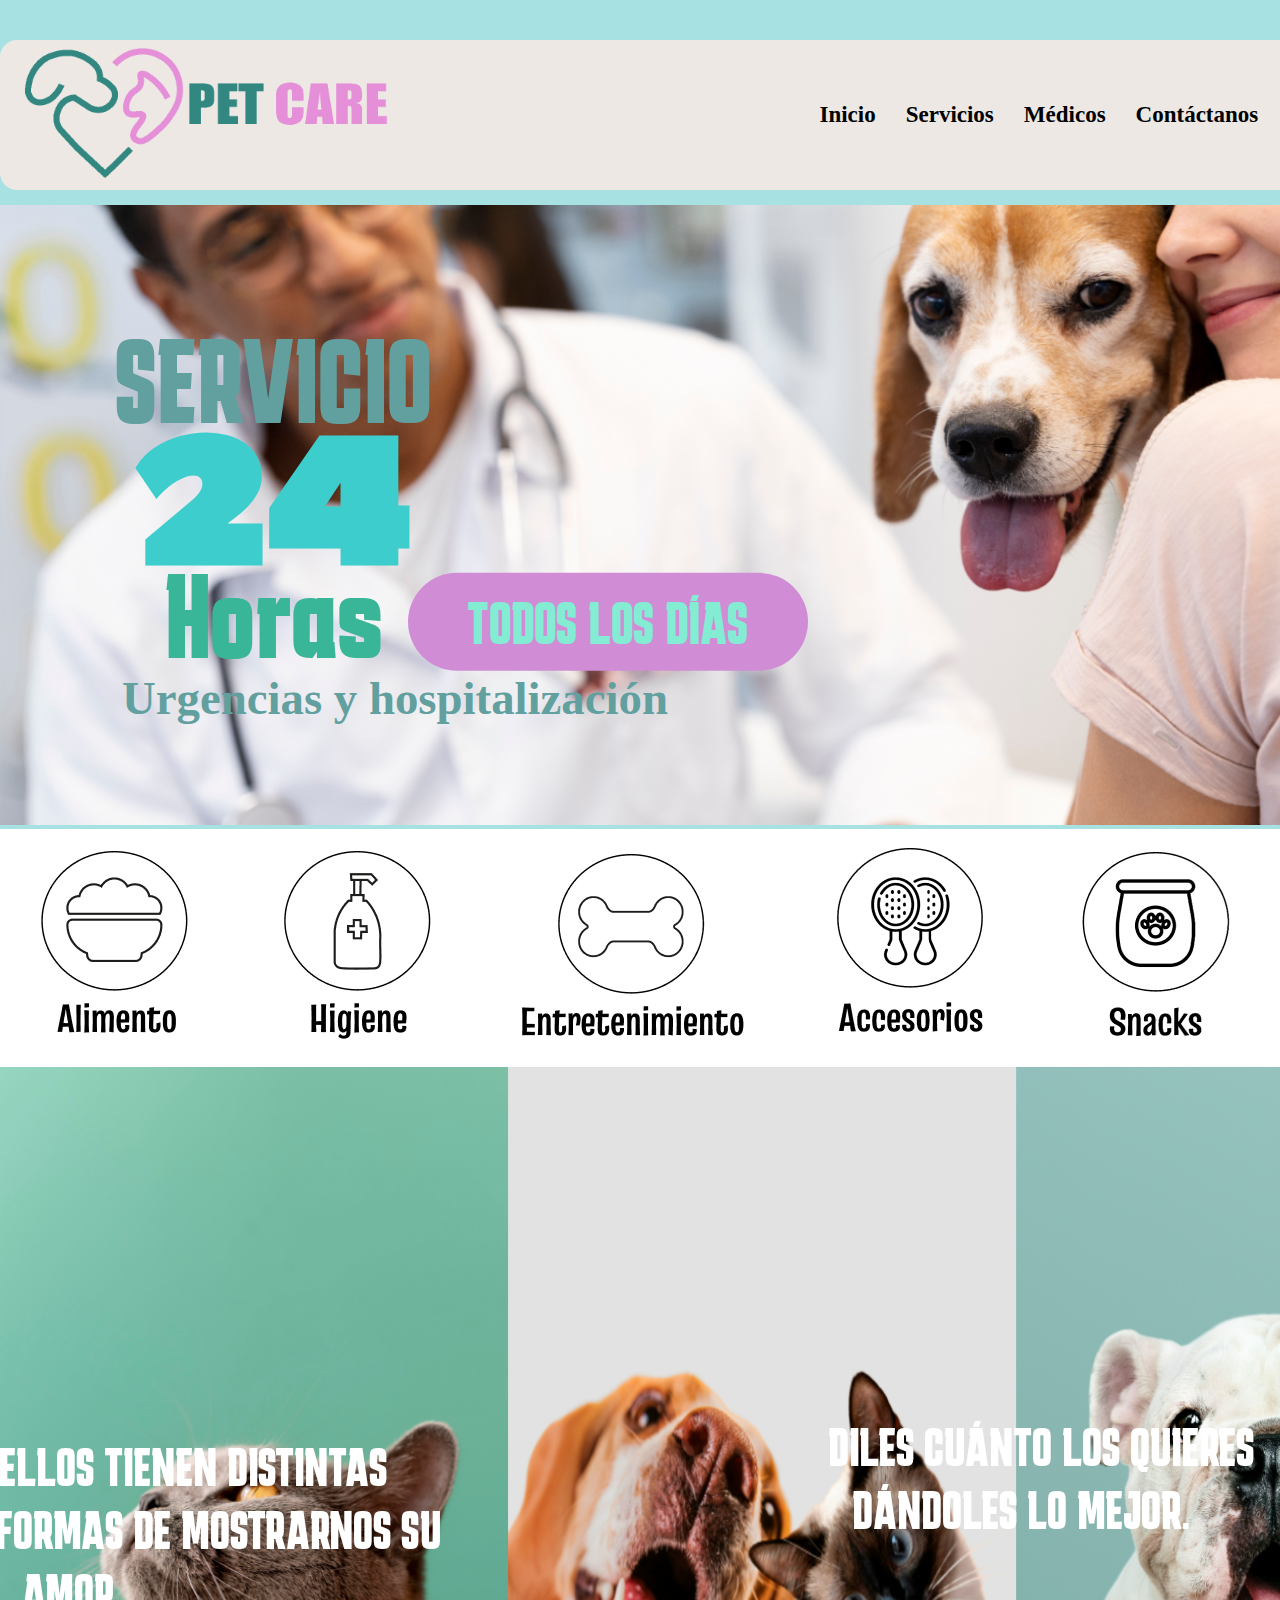
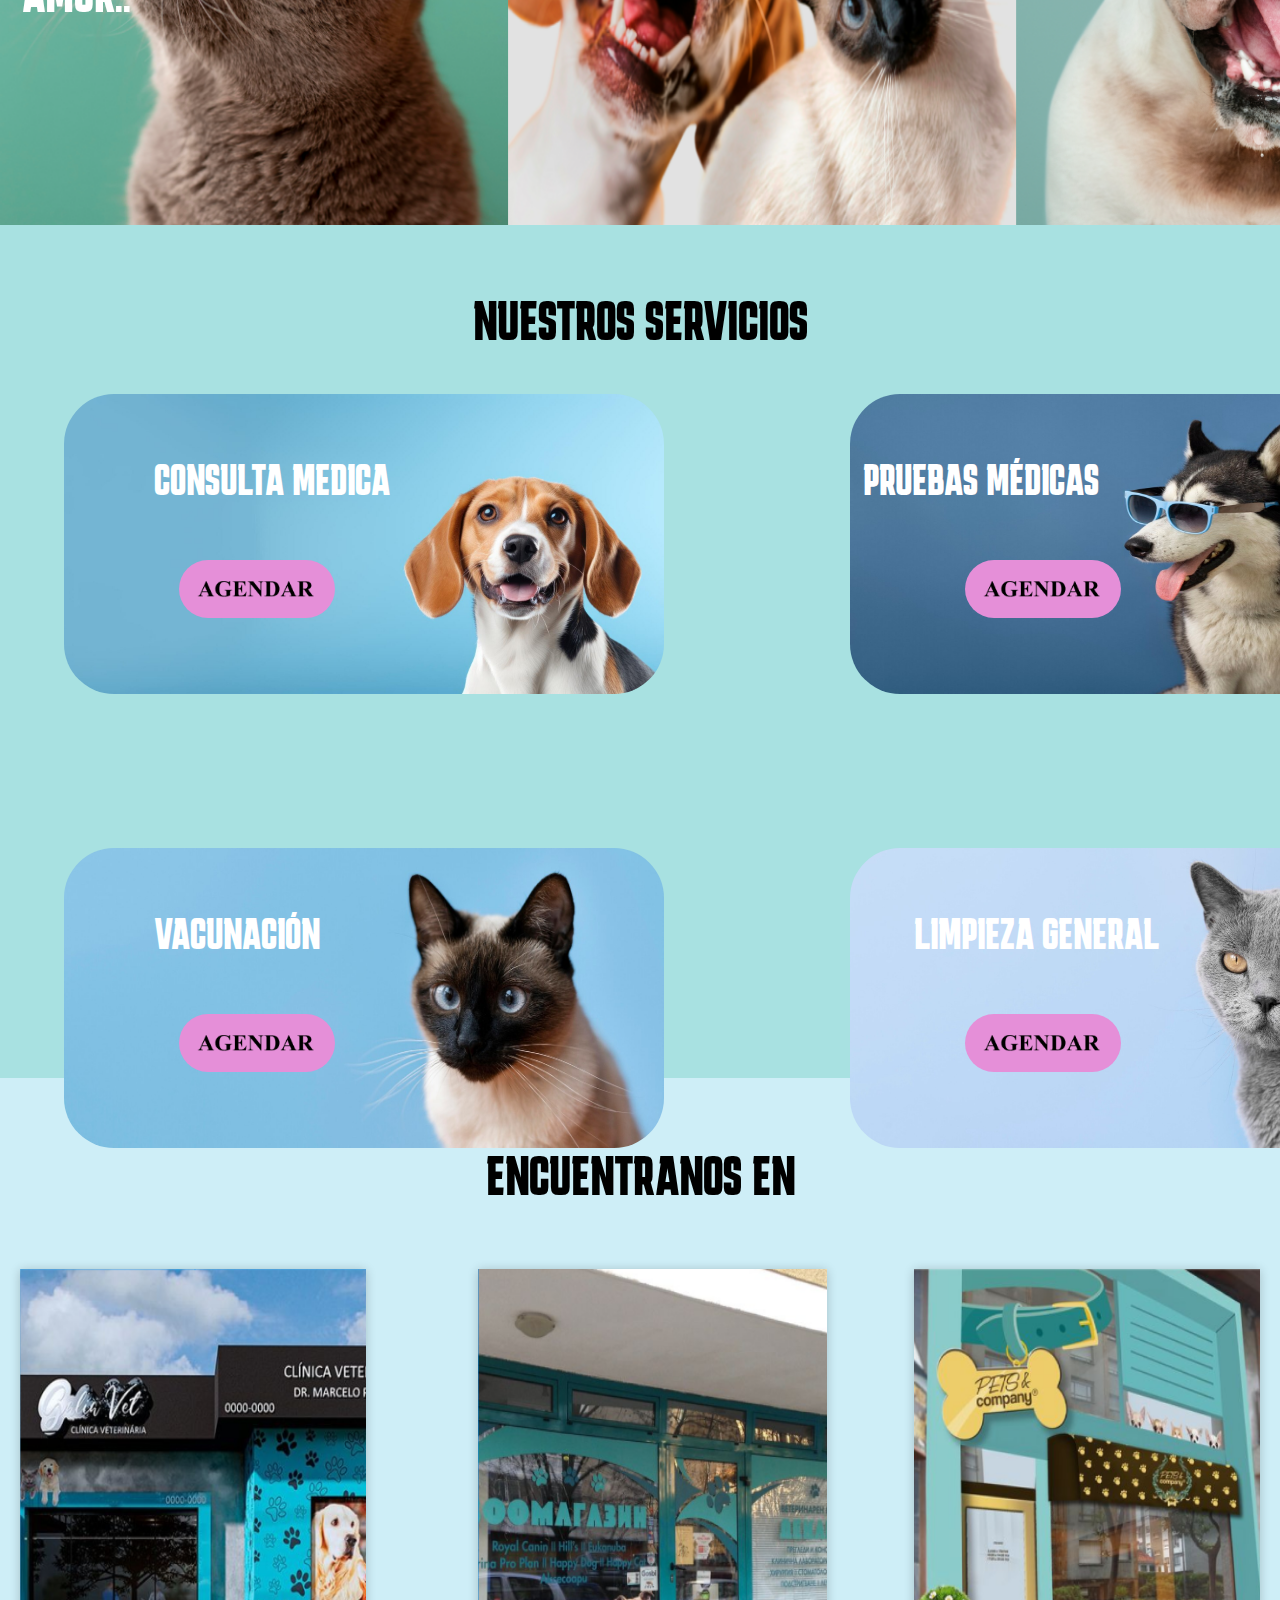
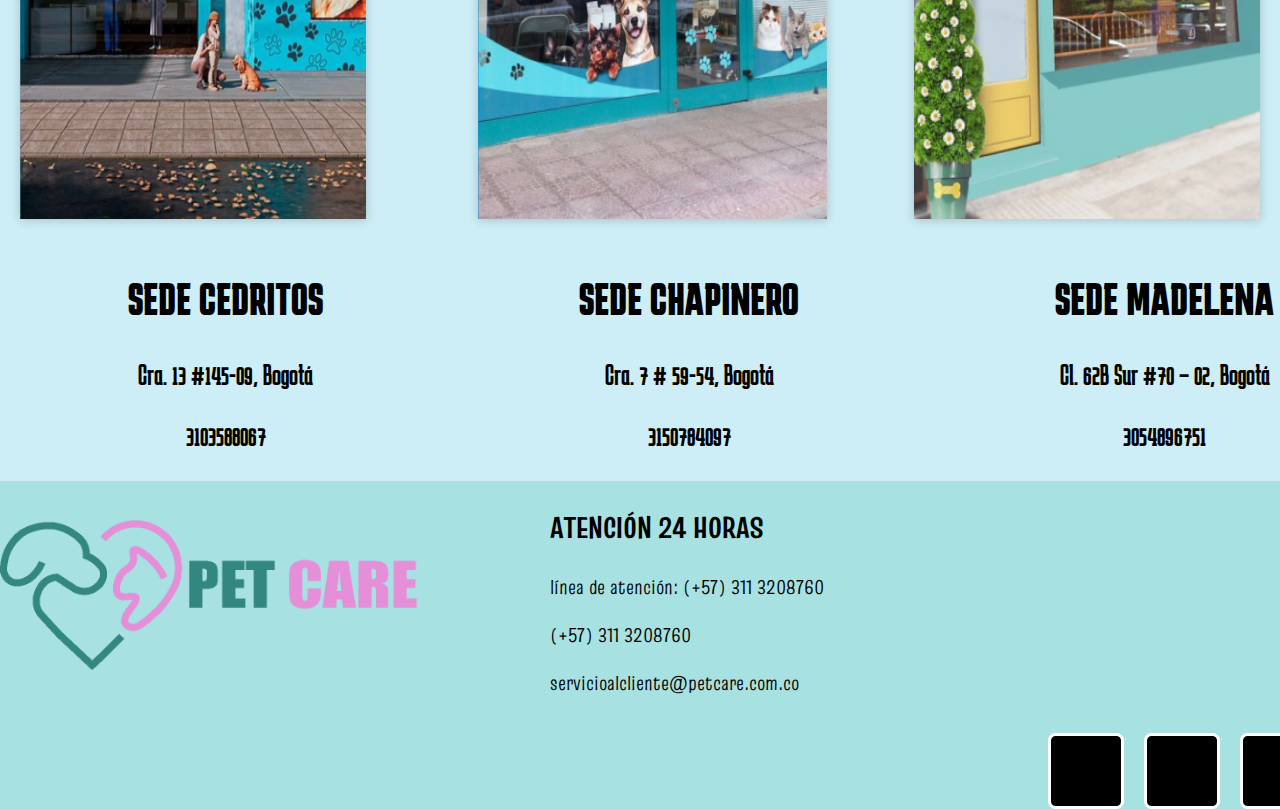
<file: index.html>
<!DOCTYPE html>
<html lang="es">
<head>
    <meta charset="UTF-8">
    <meta name="viewport" content="width=device-width, initial-scale=1.0">
    <meta http-equiv="X-UA-Compatible" content="ie=edge">
    <title> Pet Care </title>
    <link rel="shortcut icon" href="img/Logo2.png" type="image/x-icon">
    <link rel="stylesheet" href="CSS/estilos.css">
    <link href="https://fonts.googleapis.com/css2?family=Karantina:wght@300;400;700&display=swap" rel="stylesheet">
    <link href="https://fonts.googleapis.com/css2?family=Bebas+Neue&family=Karantina:wght@300;400;700&family=Rammetto+One&display=swap" rel="stylesheet">
    <link rel="stylesheet" href="https://use.fontawesome.com/releases/v5.6.3/css/all.css" integrity="sha384-UHRtZLI+pbxtHCWp1t77Bi1L4ZtiqrqD80Kn4Z8NTSRyMA2Fd33n5dQ8lWUE00s/" crossorigin="anonymous">
    <link rel="preconnect" href="https://fonts.googleapis.com">
    <link rel="preconnect" href="https://fonts.gstatic.com" crossorigin>
    <link href="https://fonts.googleapis.com/css2?family=Truculenta:opsz,wght@12..72,100..900&display=swap" rel="stylesheet">
</head>
<body>
    <header>
        <div class="logo">
            <img src="img/Logo1.png" alt="Logo">
        </div>
        <nav>
        <a href="index.html">Inicio</a>
        <a href="Servicios.html">Servicios</a>
        <a href="Equipomedico.html">Médicos</a>
        <a href="contacto.html">Contáctanos</a>
        <a href="Testimonios.html">Testimonios</a>
         </nav>
    </header>
        <body>
        <div class = "image-container">
            <img src="img/Veterinario.png" height="620" width="1519" class = "Vet">
            <div class="Texto-en-imagen1">
                <h2>SERVICIO</h2>
            </div>
            <div class="Texto-en-imagen2">
                <h1>24</h1>
            </div>
            <div class="Texto-en-imagen3">
                <h2>Horas </h2>
            </div>
            <div class="Texto-en-imagen4">
                <h2>TODOS LOS DÍAS</h2>
            </div>
            <div class="Texto-en-imagen5">
                <h3>Urgencias y hospitalización</h3>
            </div>
        </div>
        
        </body>
    <main>
        <section>
           <div class="icons">
            <nav>
                <a href="#"><img src="img/Icon1.png" alt="Icon1"></a>
                <a href="#"><img src="img/Icon2.png" alt="Icon2"></a>
                <a href="#"><img src="img/Icon3.png" alt="Icon3"></a>
                <a href="#"><img src="img/Icon4.png" alt="Icon4"></a>
                <a href="#"><img src="img/Icon5.png" alt="Icon5"></a>
            </nav>
        
            </div> 
            <div class="contenedor-sobre-nosotros">
                    <img src="img/Animals.png" height="758" class="imagen-about-us">
                    <div class="Texto-img-animals1">
                        <h2>ELLOS TIENEN DISTINTAS</h2>
                    </div>
                    <div class="Texto-img-animals2">
                        <h2>FORMAS DE MOSTRARNOS SU</h2>
                    </div>
                    <div class="Texto-img-animals3">
                        <h2>AMOR..</h2>
                    </div>
                    <div class="Texto-img-animals4">
                        <h2>DILES CUÁNTO LOS QUIERES</h2>
                    </div>
                    <div class="Texto-img-animals5">
                        <h2>DÁNDOLES LO MEJOR.</h2>
                    </div>
            </div>
        </section>
        <section>
            <h2 class="Title">NUESTROS SERVICIOS</h2>
            <div class="Group1">
            <div class="Consulta">
                <img src="img/Consulta.png" height="300">
                <h2 class="Texto-Consulta">CONSULTA MEDICA</h2>
                <h2 class="Boton1"><a href="https://wa.link/v30kcf"><img src="img/Boton1.png" height="58" alt=""></a></h2>
            </div>
            <div class="Prueba">
                <img src="img/Pruebas.png" height ="300" width="600">
                <H2 class="Texto-Pruebas">PRUEBAS MÉDICAS</H2>
                <h2 class="Boton1"><a href="https://wa.link/v30kcf"><img src="img/Boton1.png" height="58" alt=""></a></h2>
            </div>
            </div>
            <div class="Group2">
            <div class="Vacunacion">
                <img src="img/Vacunacion.png" height="300" width="600">
                <h2 class="Texto-Vacunacion">VACUNACIÓN</h2>
                <h2 class="Boton1"><a href="https://wa.link/v30kcf"><img src="img/Boton1.png" height="58" alt=""></a></h2>
            </div>
            <div class="Limpieza">
                <img src="img/Limpieza.png" height="300" width="600">
                <h2 class="Texto-Limpieza">LIMPIEZA GENERAL</h2>
                <h2 class="Boton1"><a href="https://wa.link/v30kcf"><img src="img/Boton1.png" height="58" alt=""></a></h2>
            </div>
            </div>
        </section>
        <section>
            <div class="Encontrar">
            <h2 class="Title1">ENCUENTRANOS EN </h2>
            <div class="imagen-contenedor">
                <img src="img/sede1.png" height="550" class="imagen1">
                <img src="img/sede2.png" height="550" class="imagen2">
                <img src="img/sede3.png" height="550" class="imagen3">
            </div>
            <div class="Parrafos">
            <div class="sede1">
                <h2>SEDE CEDRITOS</h2>
                <p>Cra. 13 #145-09, Bogotá</p>
                <p>3103588067</p>
            </div>
            <div class="sede2">
                <h2>SEDE CHAPINERO</h2>
                <p>Cra. 7 # 59-54, Bogotá</p>
                <p>3150784097</p>
            </div>
            <div class="sede3">
                <h2>SEDE MADELENA</h2>
                <p>Cl. 62B Sur #70 – 02, Bogotá</p>
                <p>3054896751</p>
            </div>
            </div>  
            </div>
        </section>
        <img class="Logo1" src="img/Logo1.png" height="150" alt="">
        <div class="Piedepag">
            <h2>ATENCIÓN 24 HORAS</h2>
            <p> línea de atención: (+57) 311 3208760</p>
            <p>(+57) 311 3208760</p>
            <p> servicioalcliente@petcare.com.co</p>
        </div>
        <div>
        <ul>
            <li>
              <a href="https://www.facebook.com/">
                <i class="fab fa-facebook-f icon"></i>    </a>
            </li>
            <li>
            <li>
              <a href="https://co.linkedin.com/"><i class="fab fa-linkedin-in icon"></i></a></li>
            <li>
              <a href="https://www.youtube.com/"><i class="fab fa-google-plus-g icon"></i></a></li>
          </ul>
        </div>
        </main>
</body>
</html>
</file>
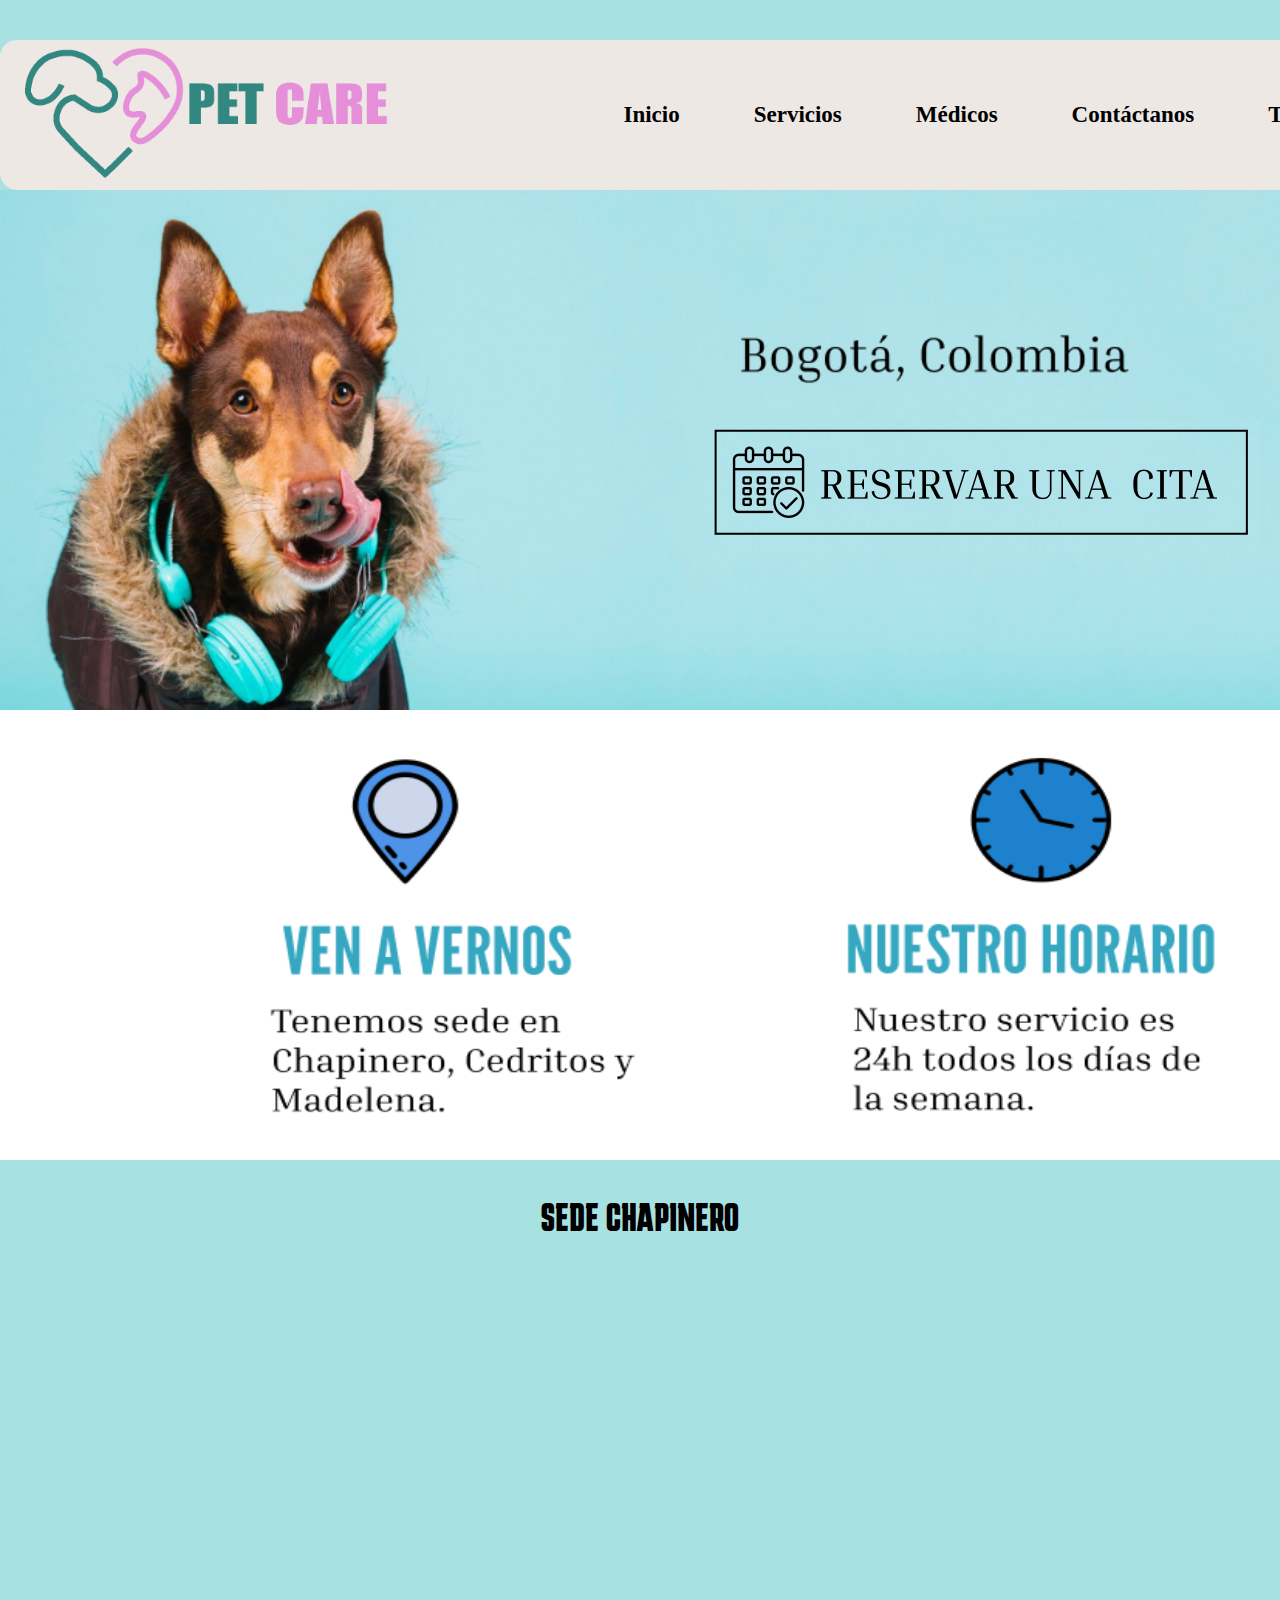
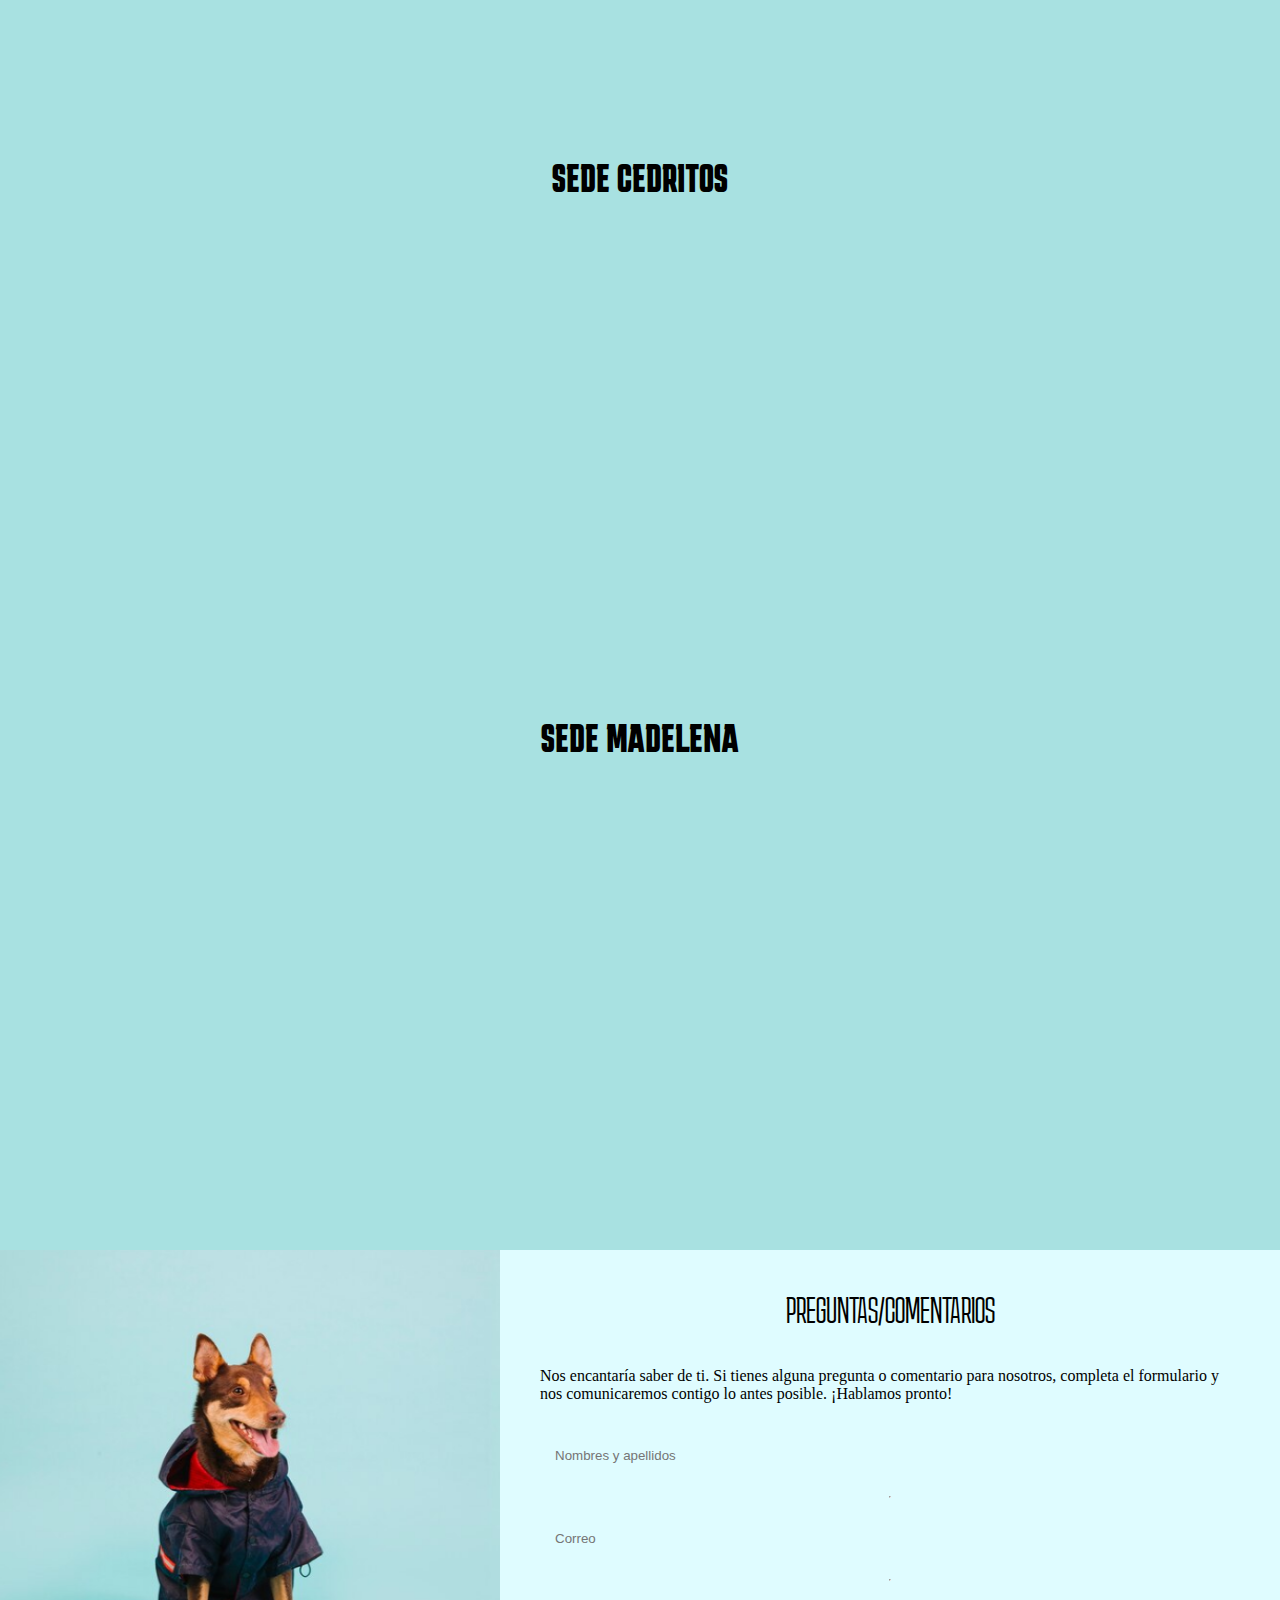
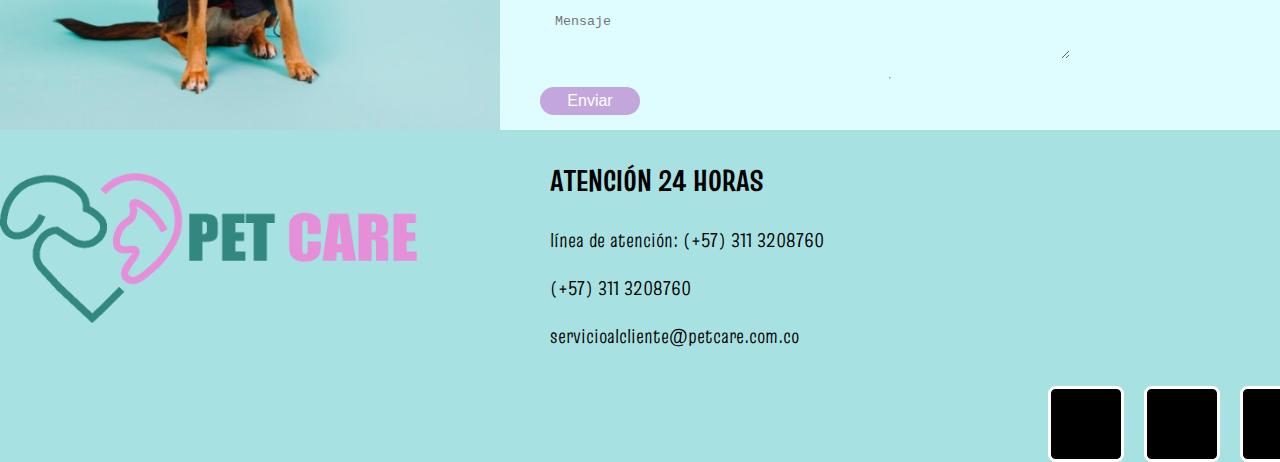
<file: contacto.html>
<!DOCTYPE html>
<html lang="en">
<head>
    <meta charset="UTF-8">
    <meta name="viewport" content="width=device-width, initial-scale=1.0">
    <title> Pet Care </title>
    <link rel="shortcut icon" href="img/Logo2.png" type="image/x-icon">
    <link rel="stylesheet" href="CSS/estilos-contacto.css">
    <link href="https://fonts.googleapis.com/css2?family=Karantina:wght@300;400;700&display=swap" rel="stylesheet">
    <link href="https://fonts.googleapis.com/css2?family=Bebas+Neue&family=Karantina:wght@300;400;700&family=Rammetto+One&display=swap" rel="stylesheet">
    <link rel="stylesheet" href="https://use.fontawesome.com/releases/v5.6.3/css/all.css" integrity="sha384-UHRtZLI+pbxtHCWp1t77Bi1L4ZtiqrqD80Kn4Z8NTSRyMA2Fd33n5dQ8lWUE00s/" crossorigin="anonymous">
    <link rel="preconnect" href="https://fonts.googleapis.com">
    <link rel="preconnect" href="https://fonts.googleapis.com">
    <link rel="preconnect" href="https://fonts.gstatic.com" crossorigin>
    <link href="https://fonts.googleapis.com/css2?family=Amethysta&family=Koulen&family=League+Gothic&family=Truculenta:opsz,wght@12..72,100..900&display=swap" rel="stylesheet">
</head>
<body>
    <header>
        <div class="logo">
            <img src="img/Logo1.png" alt="Logo">
        </div>
        <nav>
        <a href="index.html">Inicio</a>
        <a href="Servicios.html">Servicios</a>
        <a href="Equipomedico.html">Médicos</a>
        <a href="contacto.html">Contáctanos</a>
        <a href="Testimonios.html">Testimonios</a>
         </nav>
    </header>
    <div class="reserva">
        <a class="boton-link1" href="https://wa.link/v30kcf"><img src="img/reservacita.png" alt=""></a>
    <img class="Imgperro" class="primerimg" src="img/Perro-con-audifonos.png" width="1519" height="550" alt="">
    </div>
    <img src="img/segundaimg.png" width="1470" height="450" alt="">
        <div class="tarjeta">
            <h2>SEDE CHAPINERO</h2>
            <iframe src="https://www.google.com/maps/embed?pb=!1m18!1m12!1m3!1d63626.21960366755!2d-74.0516501068671!3d4.658345837640789!2m3!1f0!2f0!3f0!3m2!1i1024!2i768!4f13.1!3m3!1m2!1s0x8e3f909e88bf0583%3A0xcee402e0b005bc73!2sLocalidad%20de%20Chapinero%2C%20Bogot%C3%A1!5e0!3m2!1ses!2sco!4v1718840329282!5m2!1ses!2sco" width="1470" height="450" style="border:0;" allowfullscreen="" loading="lazy" referrerpolicy="no-referrer-when-downgrade"></iframe>
            <h2>SEDE CEDRITOS</h2>
            <iframe src="https://www.google.com/maps/embed?pb=!1m18!1m12!1m3!1d3976.2596693425803!2d-74.04180413899786!3d4.724897341426614!2m3!1f0!2f0!3f0!3m2!1i1024!2i768!4f13.1!3m3!1m2!1s0x8e3f855d7149daaf%3A0x62bb0234ea330481!2zQ2Vkcml0b3MsIFVzYXF1w6luLCBCb2dvdMOh!5e0!3m2!1ses!2sco!4v1718840857206!5m2!1ses!2sco" width="1470" height="450" style="border:0;" allowfullscreen="" loading="lazy" referrerpolicy="no-referrer-when-downgrade"></iframe>

            <h2>SEDE MADELENA</h2>
            <iframe src="https://www.google.com/maps/embed?pb=!1m18!1m12!1m3!1d7954.036336895112!2d-74.16343998585062!3d4.59076232590672!2m3!1f0!2f0!3f0!3m2!1i1024!2i768!4f13.1!3m3!1m2!1s0x8e3f9ee2db224563%3A0x92761d12ab5e8647!2sMadelena%2C%20Tunjuelito%2C%20Bogot%C3%A1!5e0!3m2!1ses!2sco!4v1718843961648!5m2!1ses!2sco" width="1470" height="450" style="border:0;" allowfullscreen="" loading="lazy" referrerpolicy="no-referrer-when-downgrade"></iframe>
        </div>
        <div class="dos">
            <div class="perro">
                <img src="img/capturaperro.png" alt="">
            </div>
            <section class="contacto-form-seccion">
                <h3>PREGUNTAS/COMENTARIOS</h3>
                <p>Nos encantaría saber de ti. Si tienes alguna pregunta o comentario para nosotros, completa el formulario y nos comunicaremos contigo lo antes posible. ¡Hablamos pronto!</p>
                <form class="contacto-form">
                    <input type="text" name="name" placeholder="Nombres y apellidos" required>
                    <hr>
                    <input type="email" name="email" placeholder="Correo" required>
                    <hr>
                    <textarea name="message" placeholder="Mensaje" required></textarea>
                    <hr>
                    <button type="submit">Enviar</button>
                </form>
            </section>
            </div>
        </div>
        <img class="Logo1" src="img/Logo1.png" height="150" alt="">
        <div class="Piedepag">
            <h2>ATENCIÓN 24 HORAS</h2>
            <p> línea de atención: (+57) 311 3208760</p>
            <p>(+57) 311 3208760</p>
            <p> servicioalcliente@petcare.com.co</p>
        </div>
        <div>
        <ul>
            <li>
              <a href="https://www.facebook.com/">
                <i class="fab fa-facebook-f icon"></i>    </a>
            </li>
            <li>
            <li>
              <a href="https://co.linkedin.com/"><i class="fab fa-linkedin-in icon"></i></a></li>
            <li>
              <a href="https://www.youtube.com/"><i class="fab fa-google-plus-g icon"></i></a></li>
          </ul>
        </div>
</body>
</html>
</file>
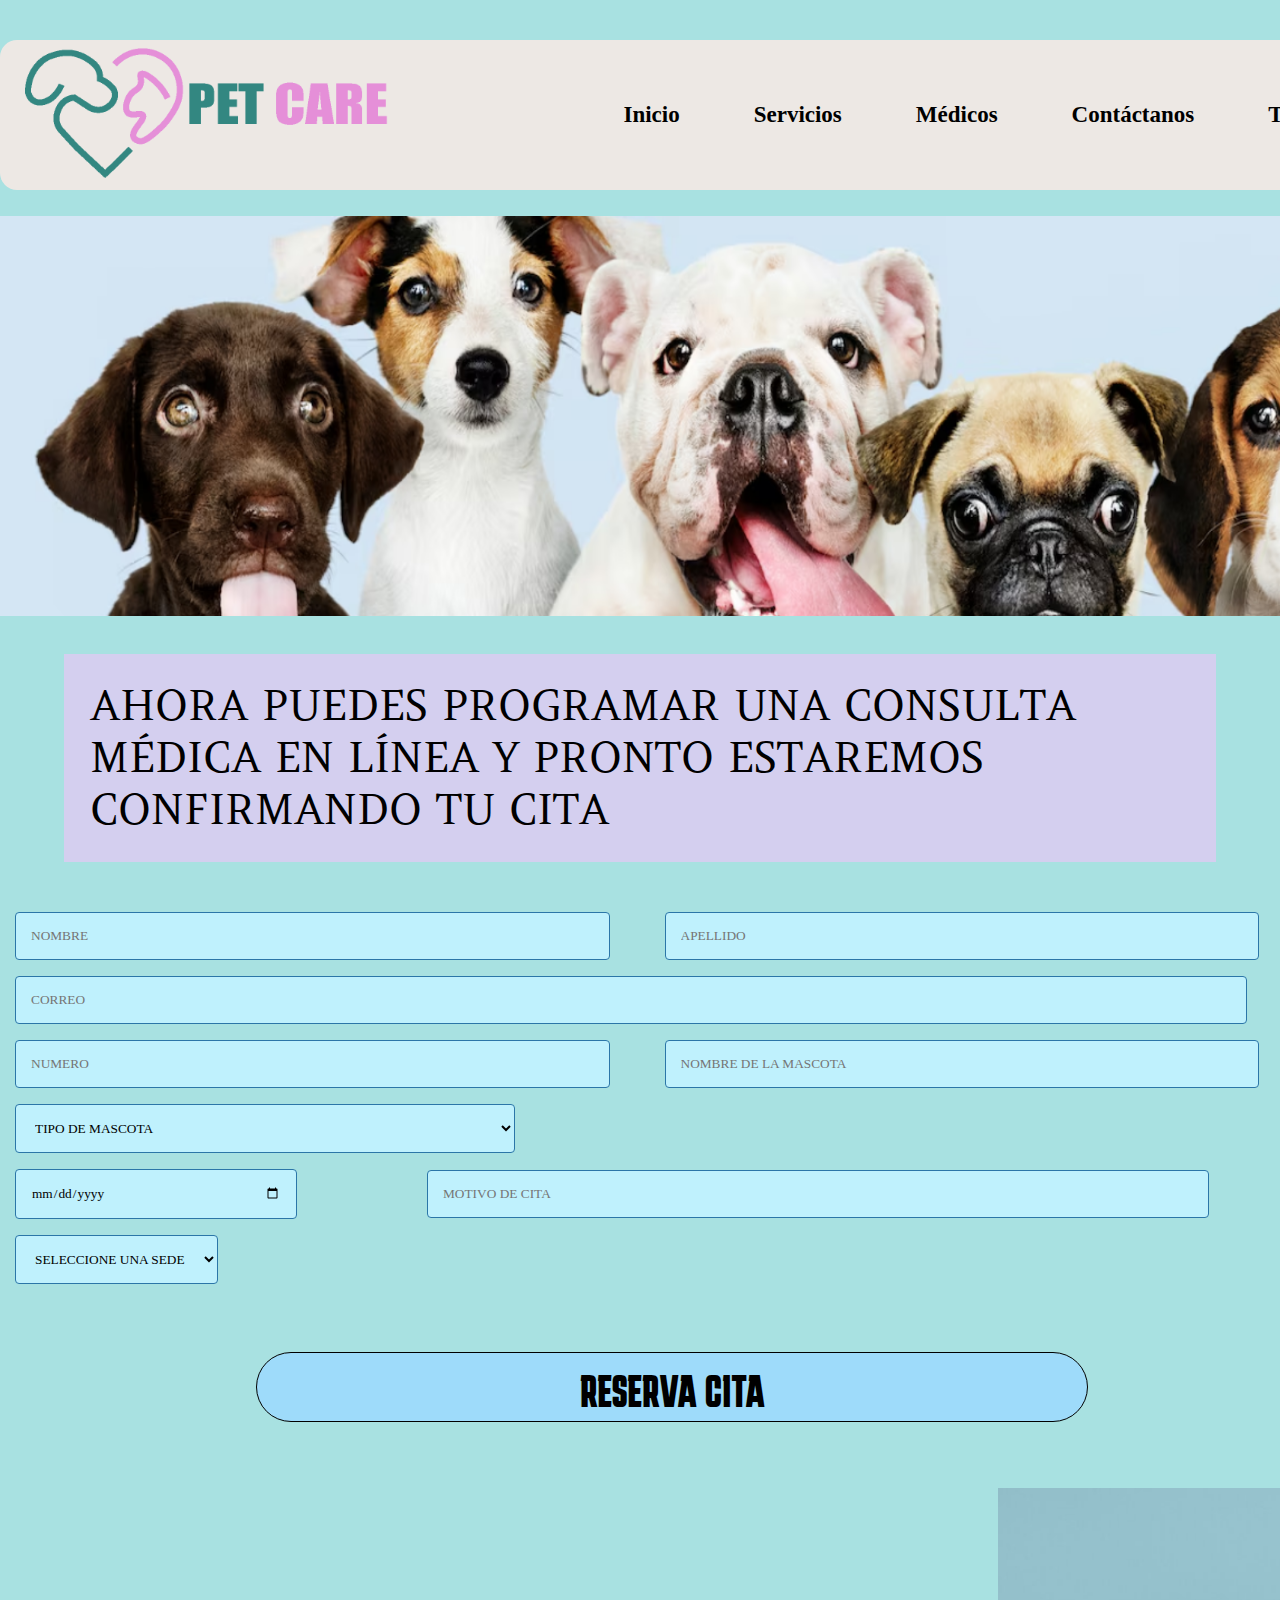
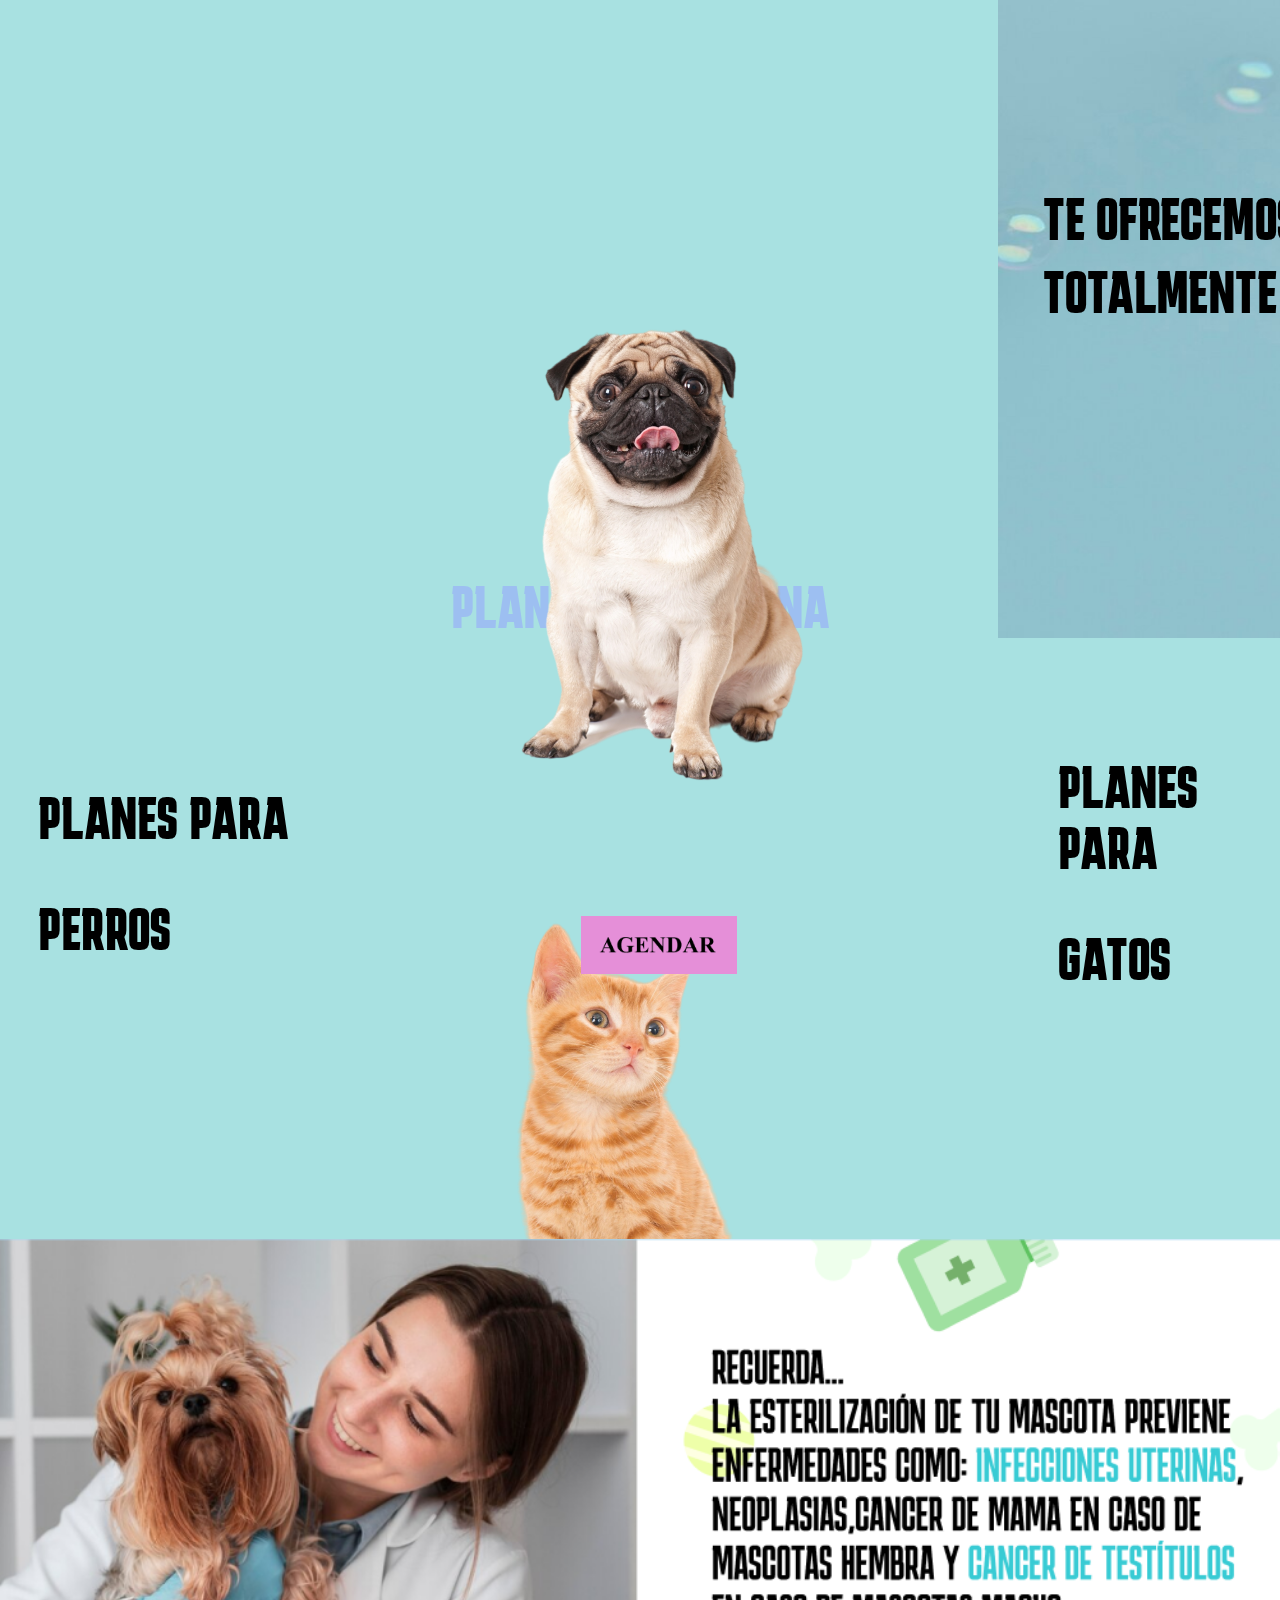
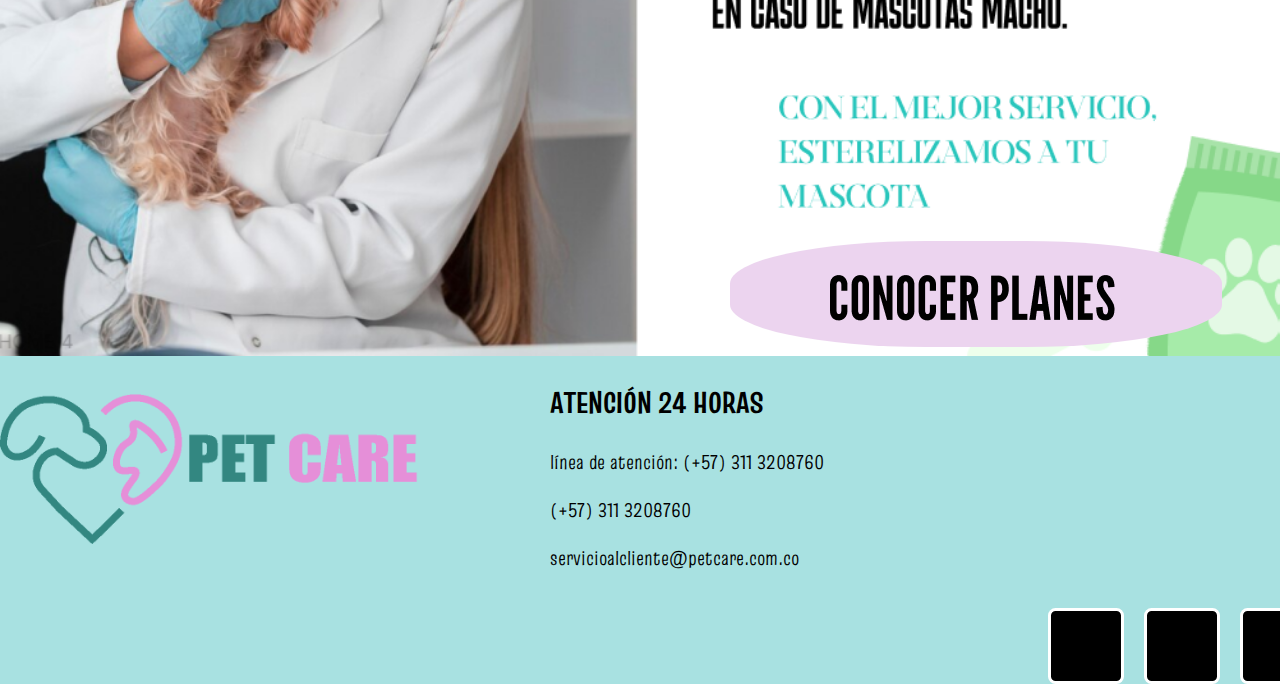
<file: Servicios.html>
<!DOCTYPE html>
<html lang="en">
<head>
    <meta charset="UTF-8">
    <meta name="viewport" content="width=device-width, initial-scale=1.0">
    <meta http-equiv="X-UA-Compatible" content="ie=edge">
    <title> Pet Care </title>
    <link rel="shortcut icon" href="img/Logo2.png" type="image/x-icon">
    <link rel="stylesheet" href="CSS/estilos-servi.css">
    <link href="https://fonts.googleapis.com/css2?family=Karantina:wght@300;400;700&display=swap" rel="stylesheet">
    <link href="https://fonts.googleapis.com/css2?family=Bebas+Neue&family=Karantina:wght@300;400;700&family=Rammetto+One&display=swap" rel="stylesheet">
    <link rel="stylesheet" href="https://use.fontawesome.com/releases/v5.6.3/css/all.css" integrity="sha384-UHRtZLI+pbxtHCWp1t77Bi1L4ZtiqrqD80Kn4Z8NTSRyMA2Fd33n5dQ8lWUE00s/" crossorigin="anonymous">
    <link rel="preconnect" href="https://fonts.googleapis.com">
    <link rel="preconnect" href="https://fonts.gstatic.com" crossorigin>
    <link href="https://fonts.googleapis.com/css2?family=Truculenta:opsz,wght@12..72,100..900&display=swap" rel="stylesheet">
    <link rel="preconnect" href="https://fonts.googleapis.com">
    <link rel="preconnect" href="https://fonts.gstatic.com" crossorigin>
    <link href="https://fonts.googleapis.com/css2?family=Amethysta&family=Truculenta:opsz,wght@12..72,100..900&display=swap" rel="stylesheet">
    <link rel="preconnect" href="https://fonts.googleapis.com">
    <link rel="preconnect" href="https://fonts.gstatic.com" crossorigin>
    <link href="https://fonts.googleapis.com/css2?family=Amethysta&family=Koulen&family=Truculenta:opsz,wght@12..72,100..900&display=swap" rel="stylesheet">
</head>
<body>
    <header>
        <div class="logo">
            <img src="img/Logo1.png" alt="Logo">
        </div>
        <nav>
        <a href="index.html">Inicio</a>
        <a href="Servicios.html">Servicios</a>
        <a href="Equipomedico.html">Médicos</a>
        <a href="contacto.html">Contáctanos</a>
        <a href="Testimonios.html">Testimonios</a>
         </nav>
    </header>
    <img class="Mascotas" src="img/Mascotas.png" alt="">
    <h2 class="Texto">AHORA PUEDES PROGRAMAR UNA CONSULTA MÉDICA EN LÍNEA Y PRONTO ESTAREMOS CONFIRMANDO TU CITA</h2>
    <section class="form-register" >
        <input class="controls" type="text" name="nombres" id="nombres" placeholder="NOMBRE">
        <input class="controls1" type="text" name="apellidos" id="apellidos" placeholder="APELLIDO">
        <input class="controls2" type="email" name="correo" id="correo" placeholder="CORREO">
        <input class="controls3" type="text" name="numero" id="numero" placeholder="NUMERO">
        <input class="controls4" type="text" name="nombre-mascota" id="nombre-mascota" placeholder="NOMBRE DE LA MASCOTA">
        <form> 
            <select class="controls5">
                <option disabled selected="">TIPO DE MASCOTA </option>
                <option> Perro </option>
                <option> Gato </option>
                <option> Otro </option>
            </select>
        
        </form >
        <input class="controls6" type="date" value="DD/MM/YYYY" max="2025-01-01" >
        <input class="controls7" type="text" name="motivo" id="motivo" placeholder="MOTIVO DE CITA">
        <form > 
            <select class="controls8">
                <option disabled selected="">SELECCIONE UNA SEDE </option>
                <option> SEDE 1</option>
                <option> SEDE2 </option>
                <option> SEDE3 </option>
            </select>
        
        </form>
    </section>
    <h2 class="Boton6">RESERVA CITA</h2>
    <main>
        <div class="slider-box">
            <ul>
                <li>
                        <img src="img/Foto1.png" height="750" width="1475" alt="">
                    <div class="texto1">
                        <h2>TE OFRECEMOS EL PRIMER BAÑO </h2>
                    </div>
                    <div class="texto1-1">
                        <h2> TOTALMENTE GRATIS</h2>
                    </div>
                </li>
                <li>
                    <img src="img/Foto2.png"  height="750" width="1475" alt="">
                <div class="texto2">
                    <h2>Urgencias 24 horas en Bogotá </h2>
                    <p>
                        ¡No esperes más! La salud de tus compañeros es nuestra prioridad
                    </p>
                </div>
            </li>
            <li>
                <img src="img/Foto3.png" height="750" width="1475" alt="">
                <div class="texto3">
                    <h2>EN PET CARE LA PRIMERA CONSULTA MÉDICA SIEMPRE ES GRATIS </h2>
                </div>
             </li>
            
            </ul>
        </div>   
    </main>
    <div class="section3"><h2>PLANES DE MEDICINA</h2> 
    <div class="section-3">
        <div class="text-izq">
            <h2>PLANES PARA</h2>
            <h2>PERROS</h2>
        </div>
        <div class="img-centro">
            <img src="img/Perro.png" width="500" alt="Perro">
            <img src="img/Gato.png" width="400" alt="Gato">
        </div>
        <div class="text-der">
            <h2>PLANES PARA</h2>
            <h2>GATOS</h2>
        </div>
    </div>
        <h2 class="Boton2"><a href="https://wa.link/v30kcf"><img src="img/Boton1.png" height="58" alt=""></a></h2>
    </div>
    <div class="planes">
        <img src="img/Img4.png" alt="Imagen principal">
        <a href="https://wa.link/v30kcf" class="boton-link">
            <img src="img/Boton3.png" alt="Botón" class="boton">
        </a>
    </div>
    <img class="Logo1" src="img/Logo1.png" height="150" alt="">
    <div class="Piedepag">
        <h2>ATENCIÓN 24 HORAS</h2>
        <p> línea de atención: (+57) 311 3208760</p>
        <p>(+57) 311 3208760</p>
        <p> servicioalcliente@petcare.com.co</p>
    </div>
    <div>
    <ul>
        <li>
          <a href="https://www.facebook.com/">
            <i class="fab fa-facebook-f icon"></i>    </a>
        </li>
        <li>
        <li>
          <a href="https://co.linkedin.com/"><i class="fab fa-linkedin-in icon"></i></a></li>
        <li>
          <a href="https://www.youtube.com/"><i class="fab fa-google-plus-g icon"></i></a></li>
      </ul>
    </div>
    </main>

          
</body>
</html>
</file>
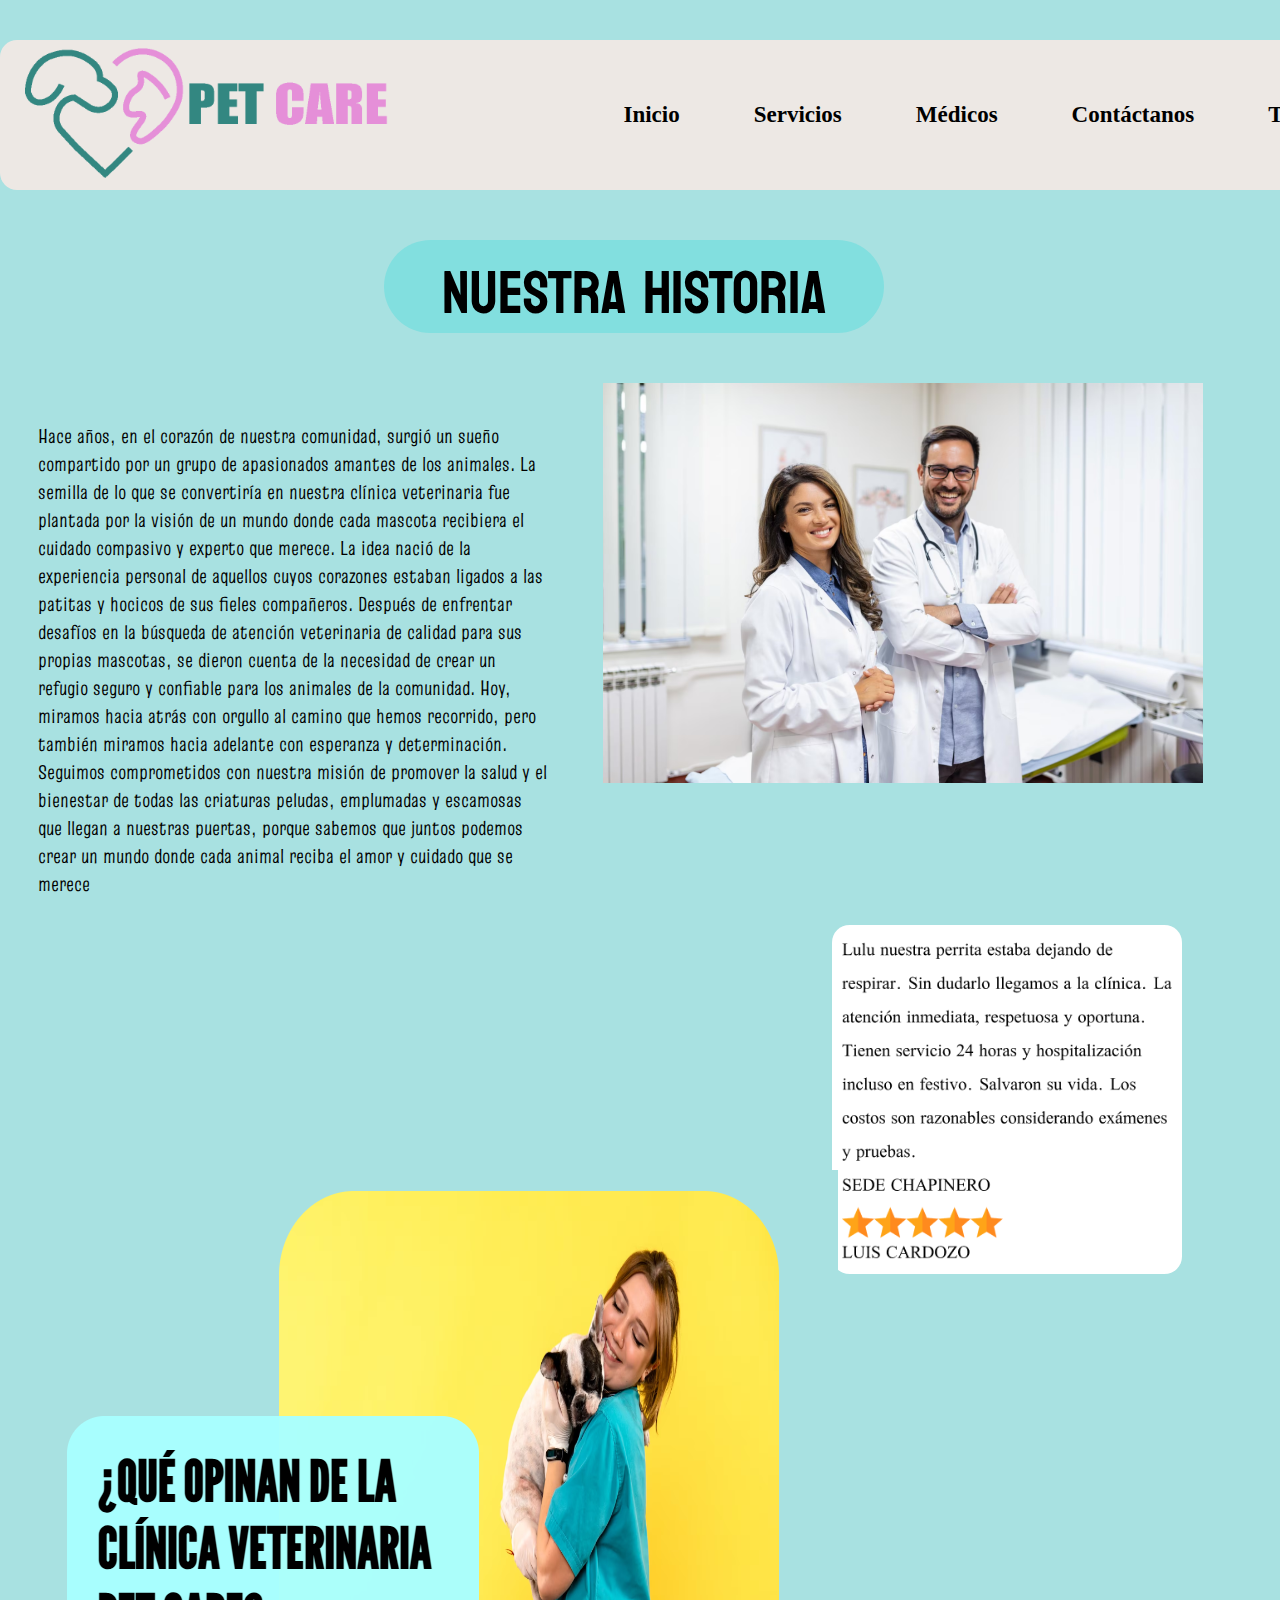
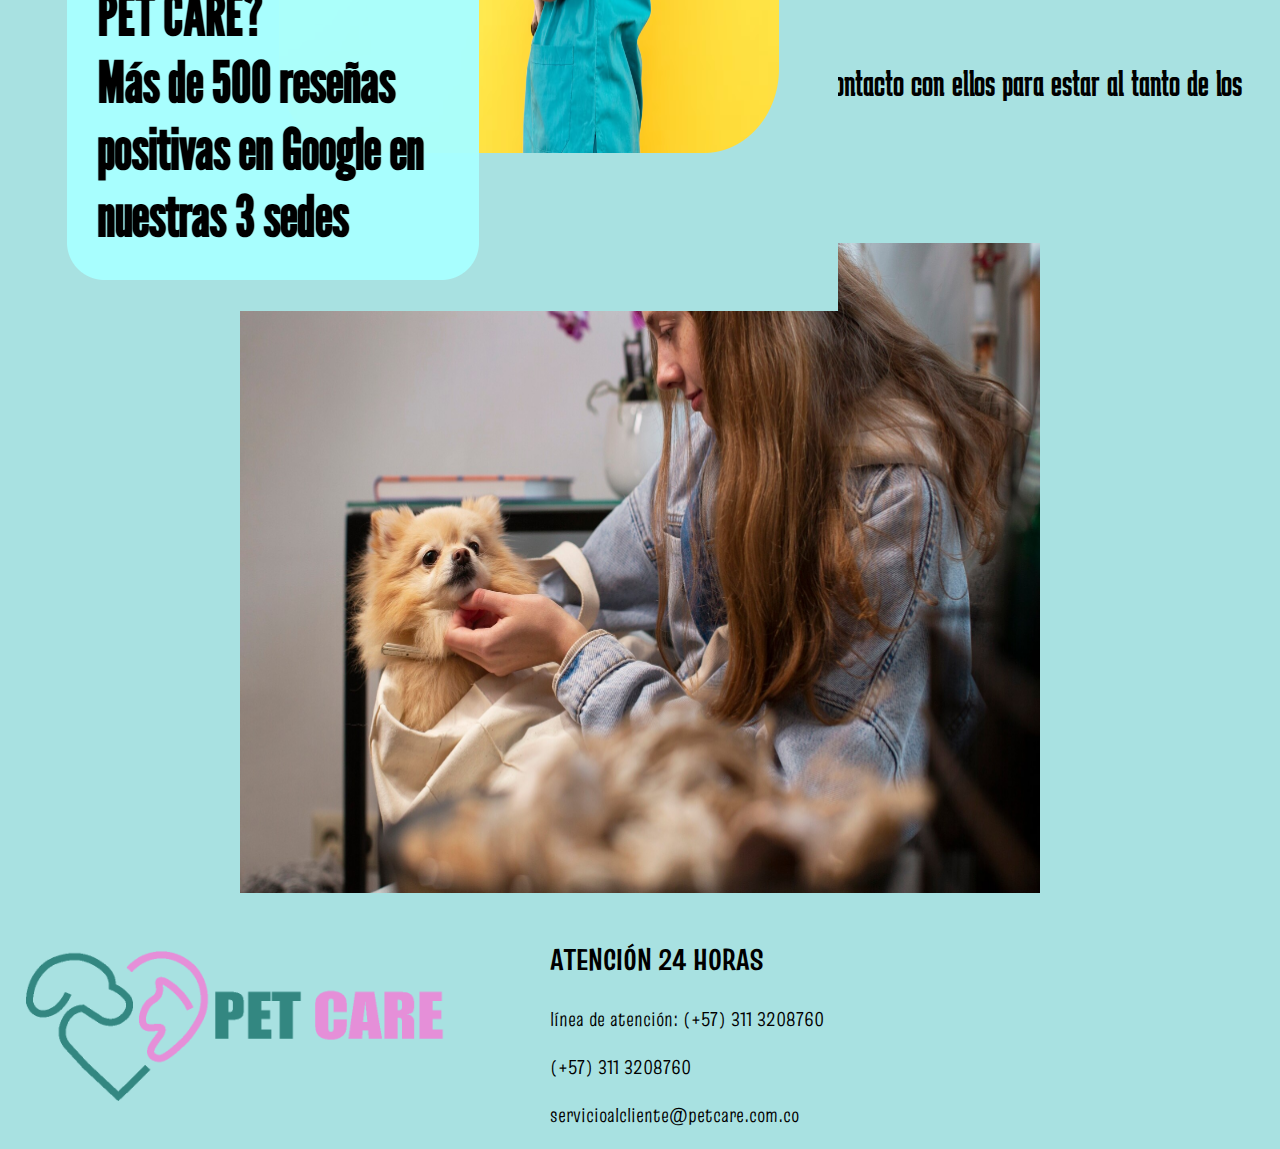
<file: Testimonios.html>
<!DOCTYPE html>
<html lang="en">
<head>
    <meta charset="UTF-8">
    <meta name="viewport" content="width=device-width, initial-scale=1.0">
    <title> Pet Care </title>
    <link rel="shortcut icon" href="img/Logo2.png" type="image/x-icon">
    <link rel="stylesheet" href="CSS/estilos-testimonios.css">
    <link href="https://fonts.googleapis.com/css2?family=Karantina:wght@300;400;700&display=swap" rel="stylesheet">
    <link href="https://fonts.googleapis.com/css2?family=Bebas+Neue&family=Karantina:wght@300;400;700&family=Rammetto+One&display=swap" rel="stylesheet">
    <link rel="stylesheet" href="https://use.fontawesome.com/releases/v5.6.3/css/all.css" integrity="sha384-UHRtZLI+pbxtHCWp1t77Bi1L4ZtiqrqD80Kn4Z8NTSRyMA2Fd33n5dQ8lWUE00s/" crossorigin="anonymous">
    <link rel="preconnect" href="https://fonts.googleapis.com">
    <link rel="preconnect" href="https://fonts.gstatic.com" crossorigin>
    <link href="https://fonts.googleapis.com/css2?family=Truculenta:opsz,wght@12..72,100..900&display=swap" rel="stylesheet">
    <link rel="preconnect" href="https://fonts.googleapis.com">
    <link rel="preconnect" href="https://fonts.gstatic.com" crossorigin>
    <link href="https://fonts.googleapis.com/css2?family=Amethysta&family=Truculenta:opsz,wght@12..72,100..900&display=swap" rel="stylesheet">
    <link rel="preconnect" href="https://fonts.googleapis.com">
    <link rel="preconnect" href="https://fonts.gstatic.com" crossorigin>
    <link href="https://fonts.googleapis.com/css2?family=Amethysta&family=Koulen&family=Truculenta:opsz,wght@12..72,100..900&display=swap" rel="stylesheet">
</head>
<body>
    <header>
        <div class="logo">
            <img src="img/Logo1.png" alt="Logo">
        </div>
        <nav>
        <a href="index.html">Inicio</a>
        <a href="Servicios.html">Servicios</a>
        <a href="Equipomedico.html">Médicos</a>
        <a href="contacto.html">Contáctanos</a>
        <a href="Testimonios.html">Testimonios</a>
         </nav>
    </header>
    <section>
    <h2 class="h2">NUESTRA HISTORIA</h2>
    <p class="p">Hace años, en el corazón de nuestra comunidad, surgió un sueño compartido por un grupo de apasionados amantes de los animales. La semilla de lo que se convertiría en nuestra clínica veterinaria fue plantada por la visión de un mundo donde cada mascota recibiera el cuidado compasivo y experto que merece.
        La idea nació de la experiencia personal de aquellos cuyos corazones estaban ligados a las patitas y hocicos de sus fieles compañeros. Después de enfrentar desafíos en la búsqueda de atención veterinaria de calidad para sus propias mascotas, se dieron cuenta de la necesidad de crear un refugio seguro y confiable para los animales de la comunidad.
        Hoy, miramos hacia atrás con orgullo al camino que hemos recorrido, pero también miramos hacia adelante con esperanza y determinación. Seguimos comprometidos con nuestra misión de promover la salud y el bienestar de todas las criaturas peludas, emplumadas y escamosas que llegan a nuestras puertas, porque sabemos que juntos podemos crear un mundo donde cada animal reciba el amor y cuidado que se merece</p>
    <img class="img" src="img/Doctores.png" width="600" height="400" alt="">
    </section>
    <div class="section4">
        <img class="veterinaria" src="img/veterinaria.png"  alt="Veterinaria">
    <main>
        <div class="slider-box1">
            <ul>
                <li>
                    <img src="img/reseña1.png" width="300" alt="">
                </li>
                <li>
                <img src="img/reseña2.png"  width="300" alt="">

            </li>
            <li>
                <img src="img/reseña3.png" width="300" alt="">
             </li>
             <li>
                <img src="img/reseña4.png" width="300" alt="">
             </li>
            
            </ul>
        </div>   
    </main>
    </div>
    <div class="Texto3">
    <h2>NUESTROS CLIENTES</h2>
    <p>En la clínica nuestros clientes son la prioridad, por eso estamos en contacto con ellos para estar al tanto de los</p>
    <p>procesos realizados posteriormente por nuestros profesionales.</p>
    </div>
    <main>
        <div class="slider-box2">
            <ul>
            <li>
                <img src="img/niña-y-su-perro.png" width="400" height="650" alt="">
            </li>
            <li>
            <img src="img/gato-amarillo.png"  width="300" height="650" alt="">

            </li>
            <li>
                <img src="img/niñas-felices.png" width="300" height="650" alt="">
             </li>
             <li>
                <img src="img/pedro-el-perro.png" width="300" height="650" alt="">
             </li>
             <li>
                <img src="img/olor-de-gato.png" width="300" height="650" alt="">
             </li>
            
            </ul>
        </div>   
    </main>
    <body>
    <main>
    <img class="Logo1" src="img/Logo1.png" height="150" alt="">
    <div class="Piedepag">
        <h2>ATENCIÓN 24 HORAS</h2>
        <p> línea de atención: (+57) 311 3208760</p>
        <p>(+57) 311 3208760</p>
        <p> servicioalcliente@petcare.com.co</p>
    </div>

    </body>
</html>
</file>
<file: CSS/estilos.css>
body{
  font-family: 'Times New Roman', Times, serif;
  margin:0;
}
a{
 text-decoration: none; 
 color:black;
}

header{
  display: flex;
  justify-content: space-between;
  height: 180px;
  align-items: center;
  padding: 25px;
}
body {
  background-color: #A8E1E1;
}
header {
  width: 1400px;
  height: 100px;
  background-color: #FEEAE5CC;
  border-radius: 17px;
  margin: 0 auto; 
  margin-top: 40px;
}
.logo img{
  height: 130px;
  margin: auto;
}
nav a{
  font-weight: 600;
  padding-right: 10px;
  font-size: 23px;
  margin: 30px;
}
nav a:hover{
  color: white;
}
.image-container{
    position: relative;
    display: inline-block;
  }
  
.Vet{
    display: block;
    margin-top: 15px;
  }
  
.Texto-en-imagen1{
    position: absolute;
    top: 30%;
    left: 18%;
    transform: translate(-50%, -50%);
    color: #62A0A0;
    font-family: "Karantina", system-ui;
    font-weight: 300;
    font-style: normal;
    line-height: 15px;
    text-align: left;
    font-size: 80px;
    
  }
  
  .Texto-en-imagen2{
    position: absolute;
    top: 50%;
    left: 18%;
    transform: translate(-50%, -50%);
    color:#3ECDCD;
    font-family: "Rammetto One", sans-serif;
    font-weight: 400;
    font-style: normal;
    font-size: 80px;
  }
  .Texto-en-imagen3{
    position: absolute;
    top: 67%;
    left: 18%;
    transform: translate(-50%, -50%);
    color: #39B597;
    font-family: "Karantina", system-ui;
    font-weight: 300;
    font-style: normal;
    line-height: 15px;
    text-align: left;
    font-size: 80px;
  }
  .Texto-en-imagen4{
    position: absolute;
    top: 68%;
    left: 40%;
    transform: translate(-50%, -50%);
    color: #83ECD2;
    font-family: "Karantina", system-ui;
    font-weight: 300;
    font-style: normal;
    font-size: 40px;
    background-color: #D08DD6 ;
    border-radius: 50px;
    width: 400px;
    height: 68px;
    text-align: center;
    line-height: 0%;
    padding-bottom: 2%;

  }
  .Texto-en-imagen5{
    position: absolute;
    top: 80%;
    left: 26%;
    transform: translate(-50%, -50%);
    color: #62A0A0;
    font-size: 40px;
  }

.icons{
    background-color: white;
    text-align: center;
    padding-top: 15px;
    padding-bottom: 15px;

}
nav {
  display: flex;
  justify-content: space-around; 
}

nav a {
  margin: 0 10px; 
}
.icons img{
  transition: all 300ms;
  position: relative;
}
.icons img:hover{
  transform: scale(1.15);
}
.Texto-img-animals1{
  position: absolute;
  top: 163%;
  left: 15%;
  transform: translate(-50%, -50%);
  font-family: "Karantina", system-ui;
  font-size: 35px;
  color: white;
}
.Texto-img-animals2{
  position: absolute;
  top: 170%;
  left: 17%;
  transform: translate(-50%, -50%);
  font-family: "Karantina", system-ui;
  font-size: 35px;
  color: white;
  white-space: nowrap;
}
.Texto-img-animals3{
  position: absolute;
  top: 177%;
  left: 6%;
  transform: translate(-50%, -50%);
  font-family: "Karantina", system-ui;
  font-size: 35px;
  color: white;
}
.Texto-img-animals4{
  position: absolute;
  top: 153%;
  right: 2%;
  font-family: "Karantina", system-ui;
  font-size: 35px;
  color: white;
  text-align: right;
}
.Texto-img-animals5{
  position: absolute;
  top: 160%;
  right: 7%;
  font-family: "Karantina", system-ui;
  font-size: 35px;
  color: white;
  text-align: right;
}
.Title{
  text-align: center;
  color: black;
  font-size: 55px;
  font-family: "Karantina", system-ui;
  margin-top: 5%;
}
.Group1 img{
  float: left; 
  margin-right: 8%;
  border-radius: 50px;
  transition: all 300ms;
  position: relative;
}
.Group1 img:hover{
  transform: scale(1.15);
}
.Consulta {
  margin-left: 5%;
}
.Prueba{
  margin-left: 850px;
}
.Group2 img{
  float: left;
  border-radius: 50px; 
  transition: all 300ms;
  position: relative;
}
.Group2 img:hover{
  transform: scale(1.15);
}
.Vacunacion{
  margin-left: 5%;
  margin-top: 500px;
}
.Limpieza{
  margin-left: 850px;
  margin-top: 500px;
}
.Texto-Consulta{
  position: absolute;
  font-family: "Karantina", system-ui;
  font-size: 43px;
  color: white;
  margin-left: 7%;
  margin-top: 5%;
}
.Boton1{
  position: absolute;
  margin-top: 13%;
  margin-left: 9%;
}
.Texto-Pruebas{
  position: absolute;
  font-family: "Karantina", system-ui;
  font-size: 43px;
  color: white;
  margin-left: 1%;
  margin-top: 5%;
}
.Texto-Vacunacion{
  position: absolute;
  font-family: "Karantina", system-ui;
  font-size: 43px;
  color: white;
  margin-left: 7%;
  margin-top: 5%;
}
.Texto-Limpieza{
  position: absolute;
  font-family: "Karantina", system-ui;
  font-size: 43px;
  color: white;
  margin-left: 5%;
  margin-top: 5%;
}
.Encontrar{
  background-color: #ceeef7;
}
.Title1{
  text-align: center;
  font-size: 55px;
  font-family: "Karantina", system-ui;
  margin-top: 57%;
  padding-top: 45px;
}

.imagen-contenedor {
  display: flex; 
  justify-content: flex-start; 
  padding: 20px; 

}
.imagen1{
  overflow: hidden;
  box-shadow: 0px 1px 10px rgba(0,0,0,0.2);
  cursor: default;
  transition: all 400ms ease;
}
.imagen1:hover{
  box-shadow: 5px 5px 20px rgba(0,0,0,0.4);
  transform: translateY(-3%);
}
.imagen2{
  overflow: hidden;
  box-shadow: 0px 1px 10px rgba(0,0,0,0.2);
  cursor: default;
  transition: all 400ms ease;
}
.imagen2:hover{
  box-shadow: 5px 5px 20px rgba(0,0,0,0.4);
  transform: translateY(-3%);
}
.imagen3{
  overflow: hidden;
  box-shadow: 0px 1px 10px rgba(0,0,0,0.2);
  cursor: default;
  transition: all 400ms ease;
}
.imagen3:hover{
  box-shadow: 5px 5px 20px rgba(0,0,0,0.4);
  transform: translateY(-3%);
}

.imagen2 {
  margin-right: 7%; 
  margin-left: 9%;
}

.imagen:last-child {
  margin-right: 0; 
}
.sede1{
  text-align: center;
  font-family: "Karantina", system-ui;
  font-size: 30px;
  margin-left: 10%;
}
.sede2{
  text-align: center;
  font-family: "Karantina", system-ui;
  font-size: 30px;
  margin-left: 20%;
}
.sede3{
  text-align: center;
  font-family: "Karantina", system-ui;
  font-size: 30px;
  margin-left: 20%;
}
.Parrafos{
  display: flex;
}

ul {
  display: flex;
  position: absolute;
  margin-left: 78%;
}

ul li {
  list-style: none;
}

ul li a {
  width: 70px;
  height: 70px;
  background-color: black;
  text-align: center;
  line-height: 80px;
  font-size: 35px;
  margin: 0 10px;
  display: block;
  border-radius: 10%;
  position: relative;
  overflow: hidden;
  border: 3px solid #fff;
  z-index: 1;
}

ul li a .icon {
  position: relative;
  color: #ffffff;
  transition: .5s;
  z-index: 3;
}

ul li a:hover .icon {
  color: white;
  transform: rotateY(360deg);
}

ul li a:before {
  content: "";
  position: absolute;
  top: 100%;
  left: 0;
  width: 100%;
  height: 100%;
  background: #f00;
  transition: .5s;
  z-index: 2;
}

ul li a:hover:before {
  top: 0;
}

ul li:nth-child(1) a:before{
  background: #3b5999;
}

ul li:nth-child(3) a:before {
  background: #0077b5;
}

ul li:nth-child(4) a:before {
  background: #dd4b39;
}

.Piedepag{
  font-family: "Truculenta", sans-serif;
  margin-left: 43%;
  font-size: 20px;
}
.Logo1{
  float: left;
  margin-top: 3%;
}
</file>
<file: CSS/estilos-contacto.css>
body{
    font-family: 'Times New Roman', Times, serif;
    margin:0;
}
a{
   text-decoration: none; 
   color:black;
}

header{
    display: flex;
    justify-content: space-between;
    height: 180px;
    align-items: center;
    padding: 25px;
}
body {
    background-color: #A8E1E1;
}
header {
    width: 1400px;
    height: 100px;
    background-color: #FEEAE5CC;
    border-radius: 17px;
    margin: 0 auto; 
    margin-top: 40px;
}
.logo img{
    height: 130px;
    margin: auto;
}
nav a{
    font-weight: 600;
    padding-right: 10px;
    font-size: 23px;
    margin: 30px;
}
nav a:hover{
    color: white;
}
.primerimg{
    margin-top: 2%;
}

.tarjeta h2{
    text-align: center;
    font-family: "Karantina", system-ui;
    font-size: 40px;
}
 
.dos{
        display: flex;
        align-content: center;
        margin-top: 5px;
    }
.perro img{
    width: 500px;
    height: 480px;
}
.contacto-form-seccion {
    background-color: #dffcff;
    padding: 40px;
    width: 1900px;
    height: 400px;
}
.contacto-form-seccion h3{
    margin-top: 0;
    font-size: 38px;
    font-family: "Karantina", system-ui;
    text-align: center;
    font-weight: 200;
}
.contacto-form-seccion p{
        font-size: 16px;
        margin-bottom: 20px;
    }
    .contacto-form {
        display: flex;
        flex-direction: column;
    
    }
    .contacto-form input, .contacto-form textarea{
        width: 80%;
        max-width: 500px;
        padding: 15px;
        margin: 10px 0;
        border-radius: 5px;
        background: none;
        border: none;
    }
    .contacto-form button{
        width: 80%;
        max-width: 100px;
        padding: 5px;
        background-color: #c3a6db;
        color: white;
        border: none;
        border-radius: 20px;
        cursor: pointer;
        font-size: 16px;
    }
    .contacto-form button:hover {
        background-color: #c3a6db;
    }
    
ul {
        display: flex;
        position: absolute;
        margin-left: 78%;
}
      
ul li {
        list-style: none;
}
      
ul li a {
        width: 70px;
        height: 70px;
        background-color: black;
        text-align: center;
        line-height: 80px;
        font-size: 35px;
        margin: 0 10px;
        display: block;
        border-radius: 10%;
        position: relative;
        overflow: hidden;
        border: 3px solid #fff;
        z-index: 1;
}
      
ul li a .icon {
        position: relative;
        color: #ffffff;
        transition: .5s;
        z-index: 3;
}
      
ul li a:hover .icon {
        color: white;
        transform: rotateY(360deg);
}
      
ul li a:before {
        content: "";
        position: absolute;
        top: 100%;
        left: 0;
        width: 100%;
        height: 100%;
        background: #f00;
        transition: .5s;
        z-index: 2;
}
      
ul li a:hover:before {
        top: 0;
}
      
ul li:nth-child(1) a:before{
        background: #3b5999;
}
      
ul li:nth-child(3) a:before {
        background: #0077b5;
}
      
      ul li:nth-child(4) a:before {
        background: #dd4b39;
}
      
.Piedepag{
        font-family: "Truculenta", sans-serif;
        margin-left: 43%;
        font-size: 20px;
}
.Logo1{
        float: left;
        margin-top: 3%;
}

.reserva{   
    position: relative;
    height: auto; 
}
.reserva img{
    display: block;
    width: 100%;
    height: auto;
}
.boton-link1{
    position: absolute;
    margin-top: 18%;
    margin-left: 55%;
}
</file>
<file: CSS/estilos-servi.css>
body{
    font-family: 'Times New Roman', Times, serif;
    margin:0;
}
a{
   text-decoration: none; 
   color:black;
}

header{
    display: flex;
    justify-content: space-between;
    height: 180px;
    align-items: center;
    padding: 25px;
}
body {
    background-color: #A8E1E1;
}
header {
    width: 1400px;
    height: 100px;
    background-color: #FEEAE5CC;
    border-radius: 17px;
    margin: 0 auto; 
    margin-top: 40px;
}
.logo img{
    height: 130px;
    margin: auto;
}
nav a{
    font-weight: 600;
    padding-right: 10px;
    font-size: 23px;
    margin: 30px;
}
nav a:hover{
    color: white;
}
.Mascotas{
    width: 1540px;
    height: 400px;
    margin-top: 2%;
}
.Texto{
    background-color: #FAC1FB8A ;
    font-family: "Amethysta", serif;
    font-weight: 400;
    font-size: 42px;
    margin-left: 5%;
    padding: 2%;
    margin-right: 5%;
}

.slider-box{
    width: 1530px;
    height: auto;
    margin: 50px auto 0;
    overflow: hidden;
}
.slider-box ul{
    display: flex;
    padding: 0;
    width: 400;
    animation: slide 20s infinite alternate ease-in-out;
}
.slider-box li{
    width: 100%;
    list-style: none;
    position: relative;
}
.texto1{
    position: absolute;
    top: 250px;
    color: #000000;
    font-family: "Karantina", system-ui;
    font-size: 40px;
    margin-left: 3%;
}
.texto1-1{
    position: absolute;
    text-align: center;
    top: 250px;
    color: #000000;
    font-family: "Karantina", system-ui;
    font-size: 40px;
    margin-top: 5%;
    margin-left: 3%;
}
.texto2{
    position: absolute;
    top: 250px;
    color: #000000;
    font-family: "Karantina", system-ui;
    font-size: 40px;
    margin-left: 5%;
}
.texto3{
    position: absolute;
    top: 250px;
    color: #000000;
    font-family: "Karantina", system-ui;
    font-size: 40px;
    margin-top: 5%;
    margin-left: 60%;
}
.texto h2{
    font-size: 45px;
    margin-bottom: 35px;
}

@keyframes slide{
    0%{margin-left: 0;}
    20%{margin-left: 0;}
    
    25%{margin-left: -100%;}
    45%{margin-left: -100%;}

    50%{margin-left: -200%;}
    70%{margin-left: -200%;}

}

.section-3{
    display: flex;
    justify-content: space-between;
    height: 180px;
    align-items: center;

}
.img-centro{
margin-left: 20%;
margin-top: 15%;
}

.text-izq{
    text-align: left;
    margin-left: 3%;
    position: absolute;
    font-family: "Karantina", system-ui;
    font-size: 40px;
    margin-top: 15%;
    color: #000000;
}
.text-der{
    text-align: left;
    font-family: "Karantina", system-ui;
    font-size: 40px;
    margin-top: 15%;
    color: #000000;
}
.section3{
    margin-top: 55%;
    text-align: center;
    font-family: "Karantina", system-ui;
    font-size: 40px;
    color: #9dbff1;
    
}
.planes {
    position: relative;
    width: 100%; 
    max-width: 1520px; 
    height: auto; 
    margin-top: 20%;
}

.planes img {
    display: block;
    width: 100%;
    height: auto;
}
.Boton2{
    margin-left: 3%;
}
.boton-link {
    position: absolute;
    top: 84%; 
    left: 57%; 
}

.boton {
    border-radius: 40%;
}
ul {
    display: flex;
    position: absolute;
    margin-left: 78%;
  }
  
  ul li {
    list-style: none;
  }
  
  ul li a {
    width: 70px;
    height: 70px;
    background-color: black;
    text-align: center;
    line-height: 80px;
    font-size: 35px;
    margin: 0 10px;
    display: block;
    border-radius: 10%;
    position: relative;
    overflow: hidden;
    border: 3px solid #fff;
    z-index: 1;
  }
  
  ul li a .icon {
    position: relative;
    color: #ffffff;
    transition: .5s;
    z-index: 3;
  }
  
  ul li a:hover .icon {
    color: white;
    transform: rotateY(360deg);
  }
  
  ul li a:before {
    content: "";
    position: absolute;
    top: 100%;
    left: 0;
    width: 100%;
    height: 100%;
    background: #f00;
    transition: .5s;
    z-index: 2;
  }
  
  ul li a:hover:before {
    top: 0;
  }
  
  ul li:nth-child(1) a:before{
    background: #3b5999;
  }
  
  ul li:nth-child(3) a:before {
    background: #0077b5;
  }
  
  ul li:nth-child(4) a:before {
    background: #dd4b39;
  }
  
  .Piedepag p{
    font-family: "Truculenta", sans-serif;
    margin-left: 43%;
    font-size: 20px;
  }
  .Logo1{
    float: left;
    margin-top: 3%;
    left: 10%;
  }
  .Piedepag h2{
    font-family: "Truculenta", sans-serif;
    font-size: 30px;
    margin-left: 43%;
  }
  .form-register{
    padding: 15px;
    font-family: 'Times New Roman', Times, serif;
    font-size: 20px;
  }
  .controls{
    width: 45%;
    margin-right: 4%;
    padding: 15px;
    border-radius: 4px;
    margin-bottom: 16px;
    border: 1px #2b76a8 solid;
    font-family: 'Times New Roman', Times, serif;
    background-color: rgb(191, 241, 253);
  }
  .controls1{
    width: 45%;
    padding: 15px;
    border-radius: 4px;
    margin-bottom: 16px;
    border: 1px #2b76a8 solid;
    font-family: 'Times New Roman', Times, serif;
    background-color: rgb(191, 241, 253);
  }
  .controls2{
    width: 96%;
    padding: 15px;
    border-radius: 4px;
    margin-bottom: 16px;
    border: 1px #2b76a8 solid;
    font-family: 'Times New Roman', Times, serif;
    background-color: rgb(191, 241, 253);
  }
  .controls3{
    width: 45%;
    margin-right: 4%;
    padding: 15px;
    border-radius: 4px;
    margin-bottom: 16px;
    border: 1px #2b76a8 solid;
    font-family: 'Times New Roman', Times, serif;
    background-color: rgb(191, 241, 253);
}
  .controls4{
    width: 45%;
    padding: 15px;
    border-radius: 4px;
    margin-bottom: 16px;
    border: 1px #2b76a8 solid;
    font-family: 'Times New Roman', Times, serif;
    background-color: rgb(191, 241, 253);
  }
  .controls5{
    width: 40%;
    padding: 15px;
    border-radius: 4px;
    margin-bottom: 16px;
    border: 1px #2b76a8 solid;
    font-family: 'Times New Roman', Times, serif;
    background-color: rgb(191, 241, 253);
  }
  .controls6{
    width: 20%;
    padding: 15px;
    border-radius: 4px;
    margin-bottom: 16px;
    border: 1px #2b76a8 solid;
    font-family: 'Times New Roman', Times, serif;
    background-color: rgb(191, 241, 253);  
}
  .controls7{
    width: 60%;
    margin-left: 10%;
    padding: 15px;
    border-radius: 4px;
    margin-bottom: 16px;
    border: 1px #2b76a8 solid;
    font-family: 'Times New Roman', Times, serif;
    background-color: rgb(191, 241, 253);
}
.controls8{
    padding: 15px;
    border-radius: 4px;
    margin-bottom: 16px;
    border: 1px #2b76a8 solid;
    font-family: 'Times New Roman', Times, serif;
    background-color: rgb(191, 241, 253);
}
.Boton6{
    text-align: center;
    font-family: "Karantina", system-ui;
    font-size: 45px;
    background-color: #9edbfa;
    padding: 15px;
    border-radius: 50px;
    width: 800px;
    height: 38px;
    text-align: center;
    margin-left: 20%;
    border: 1px #000000 solid;
}
</file>
<file: CSS/estilos-testimonios.css>
body{
    font-family: 'Times New Roman', Times, serif;
    margin:0;
}
a{
   text-decoration: none; 
   color:black;
}

header{
    display: flex;
    justify-content: space-between;
    height: 180px;
    align-items: center;
    padding: 25px;
}
body {
    background-color: #A8E1E1;
}
header {
    width: 1400px;
    height: 100px;
    background-color: #FEEAE5CC;
    border-radius: 17px;
    margin: 0 auto; 
    margin-top: 40px;
}
.logo img{
    height: 130px;
    margin: auto;
}
nav a{
    font-weight: 600;
    padding-right: 10px;
    font-size: 23px;
    margin: 30px;
}
nav a:hover{
    color: white;
}
.h2{
    text-align: center;
    font-family: "Koulen", sans-serif;
    font-size: 60px;
    background-color:#82dfdf ;
    font-weight: 300;
    font-style: normal;
    border-radius: 50px;
    width: 500px;
    height: 68px;
    padding-bottom: 2%;
    margin-left: 30%;
}
.p{
    margin-right: 730px; 
    position: absolute;
    font-family: "Truculenta", sans-serif;
    font-size: 20px;
    margin-top: 3%;
    margin-left: 3%;
}
.img{
    float: right;
    margin-right: 6%;
    display: flex;
}
.veterinaria{
    position: absolute;
    top: 130% ;
}
.slider-box1 {
	width: 500px;
    height: auto;
	margin: 100px;
	overflow: hidden;
    margin-top: 45%;
    margin-left: 65%;
}

.slider-box1 ul {
	display: flex;
	padding: 0;
	width: 400%;
	animation: slide 20s infinite alternate ease-in-out;
}

.slider-box1 li {
	width: 100%;
	list-style: none;
}
.slider-box1 img {
	width: 70%;
    border-radius: 5%;
}

@keyframes slide {
	0% {margin-left: 0;}
	20% {margin-left: 0;}
	
	25% {margin-left: -100%;}
	45% {margin-left: -100%;}
	
	50% {margin-left: -200%;}
	70% {margin-left: -200%;}
	
	75% {margin-left: -300%;}
	100% {margin-left: -300%;}
}
.Texto3{
    margin-top: 20%;
    font-family: "Karantina", system-ui;
    font-size: 2.3em;
}
.Texto3 h2{
    text-align: center;
    color: #57b3b3;
}
.Texto3 p{
    margin-left: 14%;
}
.slider-box2 {
	width: 800px;
    height: auto;
	margin:50px auto 0;
	overflow: hidden;
}

.slider-box2 ul {
	display: flex;
	padding: 0;
	width: 500%;
	
	animation: slide 20s infinite alternate ease-in-out;
}

.slider-box2 li {
	width: 50%;
	list-style: none;
}

.slider-box2 img {
	width: 100%;
}

@keyframes slide {
	0% {margin-left: 0;}
	20% {margin-left: 0;}
	
	25% {margin-left: -100%;}
	45% {margin-left: -100%;}
	
	50% {margin-left: -200%;}
	70% {margin-left: -200%;}
	
	75% {margin-left: -300%;}
	100% {margin-left: -300%;}
}
.Piedepag{
    font-family: "Truculenta", sans-serif;
    margin-left: 43%;
    font-size: 20px;
  }
  .Logo1{
    float: left;
    margin-top: 1%;
    margin-left: 2%;
  }
</file>
